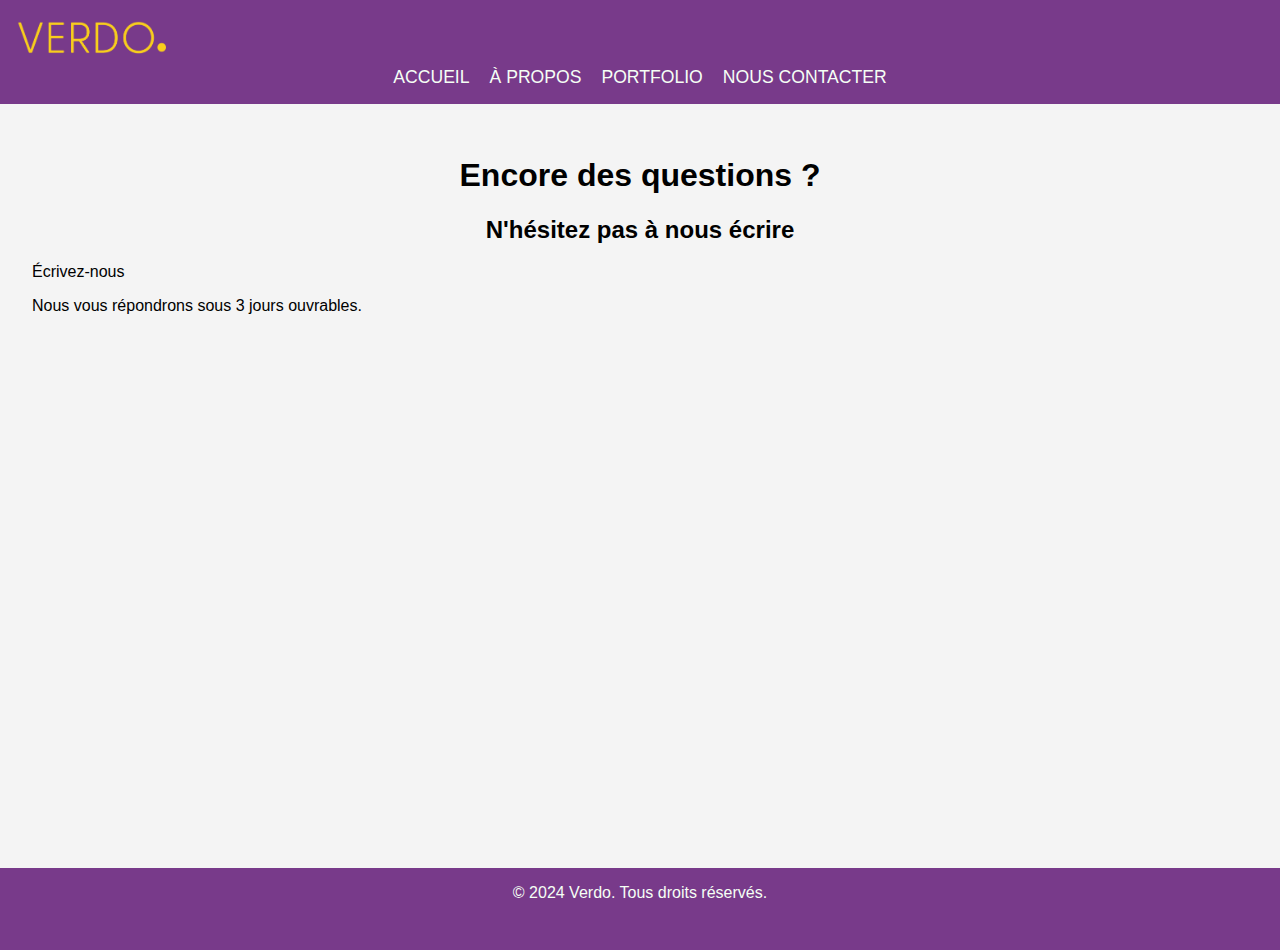
<file: contact.html>
<!DOCTYPE html>
<html lang="fr">
<head>
  <meta charset="UTF-8">
  <meta name="viewport" content="width=device-width, initial-scale=1.0">
  <title>Contact - Verdo</title>
  <link rel="stylesheet" href="/stylesheet.css">
</head>
<body>
  <!-- Header -->
  <header>
    <div class="logo">
        <img src="/img/logo1.png" alt="Logo Verdo">
    </div>
    <nav>
      <ul>
        <li><a href="/index.html">Accueil</a></li>
        <li><a href="/about.html">À propos</a></li>
        <li><a href="/portfolio.html">Portfolio</a></li>
        <li><a href="/contact.html">Nous contacter</a></li>
      </ul>
    </nav>
  </header>

  <!-- Main Content -->
  <main>
    <section class="contact">
      <h1>Encore des questions ?</h1>
      <h2>N'hésitez pas à nous écrire</h2>

      <!-- Contact Button -->
      <div class="contact-button">
        <a href="mailto:cedrine.tille@gmail.com" class="email-button">Écrivez-nous</a>
        <p class="response-time">Nous vous répondrons sous 3 jours ouvrables.</p>
      </div>
    </section>
  </main>

  <!-- Footer -->
  <footer>
    <p>© 2024 Verdo. Tous droits réservés.</p>
  </footer>
</body>
</html>
</file>
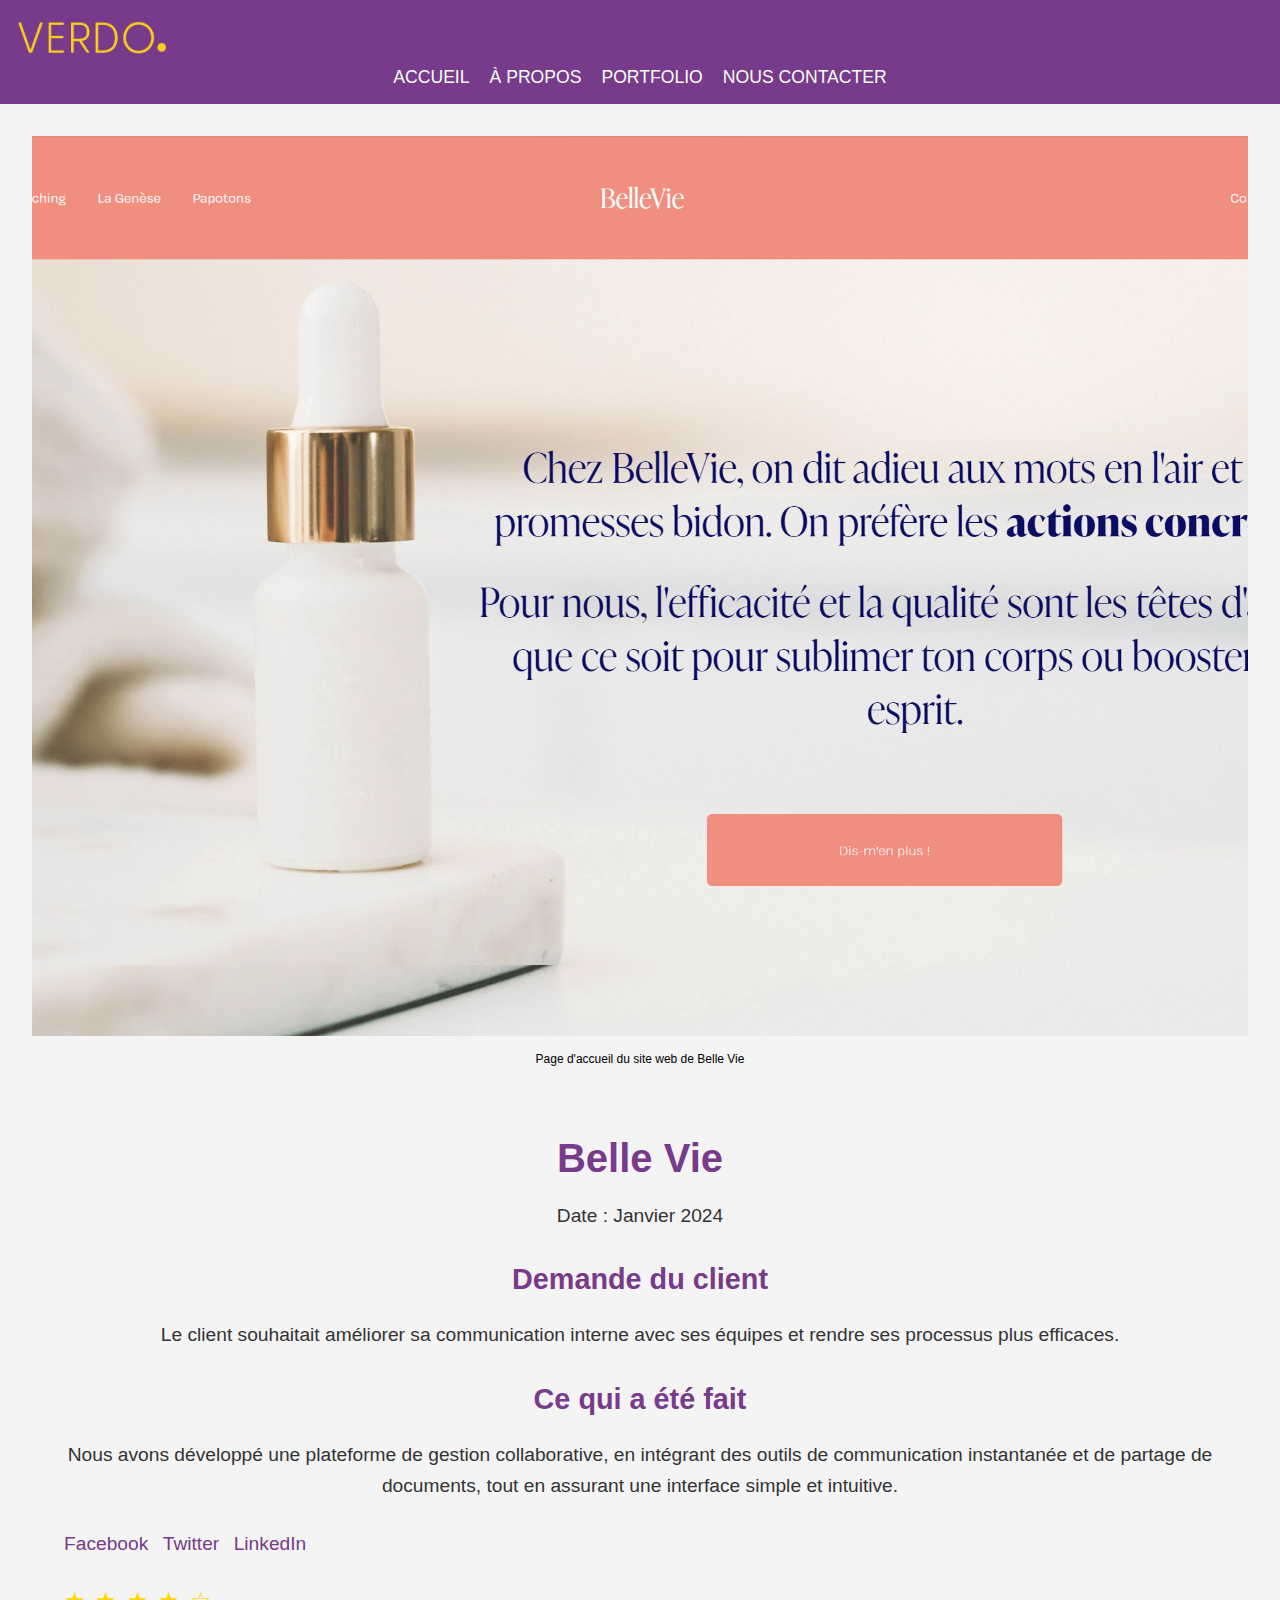
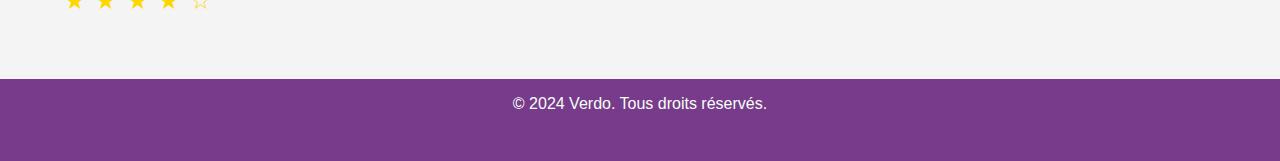
<file: projets/bellevie.html>
<!DOCTYPE html>
<html lang="fr">
<head>
  <meta charset="UTF-8">
  <meta name="viewport" content="width=device-width, initial-scale=1.0">
  <title>Projet - Verdo</title>
  <link rel="stylesheet" href="/stylesheet.css">
</head>
<body>

  <!-- Header -->
  <header>
    <div class="logo">
      <img src="/img/logo1.png" alt="Logo Verdo">
    </div>
    <nav>
      <ul>
        <li><a href="/index.html">Accueil</a></li>
        <li><a href="/about.html">À propos</a></li>
        <li><a href="/portfolio.html">Portfolio</a></li>
        <li><a href="/contact.html">Nous contacter</a></li>
      </ul>
    </nav>
  </header>

  <!-- Section Projet -->
  <main class="project-page">
    <!-- Image du projet en haut -->
    <section class="project-image">
      <img src="/img/bellevieAccueil.png" alt="Projet 1">
      <p>Page d'accueil du site web de Belle Vie</p>
    </section>

    <!-- Contenu du projet -->
    <section class="project-details">
      <h1>Belle Vie</h1>
      <p class="project-date">Date : Janvier 2024</p>
      
      <h2>Demande du client</h2>
      <p class="client-request">Le client souhaitait améliorer sa communication interne avec ses équipes et rendre ses processus plus efficaces.</p>

      <h2>Ce qui a été fait</h2>
      <p class="solution">Nous avons développé une plateforme de gestion collaborative, en intégrant des outils de communication instantanée et de partage de documents, tout en assurant une interface simple et intuitive.</p>

      <!-- Réseaux sociaux -->
      <div class="social-links">
        <a href="https://facebook.com" target="_blank" class="social-icon">Facebook</a>
        <a href="https://twitter.com" target="_blank" class="social-icon">Twitter</a>
        <a href="https://linkedin.com" target="_blank" class="social-icon">LinkedIn</a>
      </div>

      <!-- Étoiles de satisfaction -->
      <div class="client-rating">
        <span class="star">&#9733;</span>
        <span class="star">&#9733;</span>
        <span class="star">&#9733;</span>
        <span class="star">&#9733;</span>
        <span class="star">&#9734;</span>
      </div>
    </section>
  </main>

  <!-- Footer -->
  <footer>
    <p>&copy; 2024 Verdo. Tous droits réservés.</p>
  </footer>

</body>
</html>
</file>
<file: stylesheet.css>
/* Définition des couleurs */
:root {
    --primary-color: #783a8a; /* Couleur principale */
    --secondary-color: #f8cd1f; /* Couleur secondaire */
    --white: #F5FFF5;
    --text-color: #333333;
    --gray-light: #f4f4f4;
    --gray-dark: #888888;
  }
  
  

  /* Corps de la page */
  body {
    font-family: Arial, sans-serif;
    margin: 0;
    padding: 0;
    background-color: var(--gray-light);
  }
  
  a {
    text-decoration: none;
    color: inherit;
  }
  
  h1, h2, h3 {
    font-weight: bold;
    text-align: center;
  }
  
  ul {
    list-style: none;
    margin: 0;
    padding: 0;
  }
  
  /* Header */
  header {
    background-color: var(--primary-color);
    padding: 1rem;
    color: var(--white);
  }
  
  header .logo img {
    width: 150px;
  }
  
  header nav ul {
    display: flex;
    justify-content: center;
    gap: 20px;
  }
  
  header nav ul li a {
    color: var(--white);
    font-size: 1.1rem;
    text-transform: uppercase;
  }
  
  header nav ul li a:hover {
    color: var(--secondary-color);
  }
  
  /* Footer */
  footer {
    background-color: var(--primary-color);
    color: var(--white);
    text-align: center;
    padding: 1rem;
    position: relative;
    height: 50px;
  }
  
  footer p {
    margin: 0;
  }
  
  .instagram-link {
    position: absolute;
    right: 20px;
    top: 50%;
    transform: translateY(-50%);
  }
  
  .instagram-logo {
    width: 30px;
    height: 30px;
  }
  
  .instagram-link:hover .instagram-logo {
    opacity: 0.8;
  }
  
  /* Section principale (ex : portfolio, projet) */
  main {
    padding: 2rem;
    min-height: 700px;
  }
  
  .project-page {
    padding: 2rem;
  }
  .project-page p {
    text-align: center;
    font-size: 12px;
  }
  
  .project-image img {
    width: 100%;
    height: 100vh;
    object-fit: cover;

  }
  
  .project-details {
    max-width: 1200px;
    margin: 0 auto;
    padding: 2rem;
  }
  
  .project-details h1 {
    font-size: 2.5rem;
    color: var(--primary-color);
    margin-bottom: 1rem;
  }
  
  .project-date {
    font-size: 1.1rem;
    color: var(--text-color);
    margin-bottom: 2rem;
  }
  
  .project-details h2 {
    font-size: 1.8rem;
    color: var(--primary-color);
    margin-top: 2rem;
  }
  
  .project-details p {
    font-size: 1.2rem;
    color: var(--text-color);
    line-height: 1.6;
  }
  
  
  .client-request, .solution {
    margin-bottom: 1.5rem;
  }
  
  .social-links {
    margin-top: 2rem;
  }
  
  .social-icon {
    margin-right: 10px;
    color: var(--primary-color);
    text-decoration: none;
    font-size: 1.2rem;
  }
  
  .social-icon:hover {
    color: var(--secondary-color);
  }
  
  .client-rating {
    margin-top: 2rem;
  }
  
  .star {
    font-size: 1.5rem;
    color: #ffd700;
  }
  
  .project-details .star {
    margin-right: 5px;
  }
  
  /* Formulaire de contact */
  form {
    background-color: var(--white);
    padding: 2rem;
    border-radius: 10px;
    box-shadow: 0 4px 8px rgba(0, 0, 0, 0.1);
    max-width: 600px;
    margin: 0 auto;
  }
  
  input, textarea {
    width: 100%;
    padding: 1rem;
    margin: 0.5rem 0;
    border: 1px solid #ddd;
    border-radius: 5px;
    font-size: 1rem;
  }
  
  input[type="submit"] {
    background-color: var(--primary-color);
    color: var(--white);
    border: none;
    cursor: pointer;
    padding: 1rem 2rem;
    font-size: 1rem;
  }
  
  input[type="submit"]:hover {
    background-color: var(--secondary-color);
  }
  
  /* Portfolio */
  .project-container {
    display: grid;
    grid-template-columns: repeat(3, 1fr);
    gap: 20px;
    margin-bottom: 3rem;
  }
  
  .project-item img {
    width: 100%;
    height: auto;
    border-radius: 10px;
    transition: transform 0.3s ease;
  }
  
  .project-item img:hover {
    transform: scale(1.05);
  }
  
  .project-item h3 {
    text-align: center;
    margin-top: 1rem;
    color: var(--primary-color);
    font-size: 1.2rem;
  }
  
  .project-item .date {
    text-align: left;
    font-size: 1rem;
    color: var(--gray-dark);
  }
  
  /* Responsive Design */
  @media (max-width: 1024px) {
    header nav ul {
      gap: 15px;
    }
  
    .project-container {
      grid-template-columns: repeat(2, 1fr);
    }
  
    .project-details h1 {
      font-size: 2rem;
    }
  
    .project-details h2 {
      font-size: 1.5rem;
    }
  
    .project-details p {
      font-size: 1.1rem;
    }
  
    .client-rating .star {
      font-size: 1.2rem;
    }
  
    .instagram-logo {
      width: 25px;
      height: 25px;
    }
  }
  
  @media (max-width: 768px) {
    .project-image img {
      height: 60vh;
    }
  
    header nav ul {
      flex-direction: column;
      align-items: center;
    }
  
    .project-container {
      grid-template-columns: 1fr;
    }
  
    .project-details {
      padding: 1rem;
    }
  
    .project-details h1 {
      font-size: 1.8rem;
    }
  
    .project-details h2 {
      font-size: 1.3rem;
    }
  
    .project-details p {
      font-size: 1rem;
    }
  
    .social-links {
      text-align: center;
    }
  
    .social-icon {
      font-size: 1rem;
      display: inline-block;
      margin: 5px 15px;
    }
  
    .instagram-logo {
      width: 20px;
      height: 20px;
    }
  
    footer p {
      font-size: 0.9rem;
    }
  }
  
  @media (max-width: 480px) {
    .project-image img {
      height: 50vh;
    }
  
    .project-details h1 {
      font-size: 1.6rem;
    }
  
    .project-details h2 {
      font-size: 1.2rem;
    }
  
    .project-details p {
      font-size: 0.9rem;
    }
  
    .instagram-logo {
      width: 20px;
      height: 20px;
    }
  
    footer p {
      font-size: 0.8rem;
    }
  }
</file>
